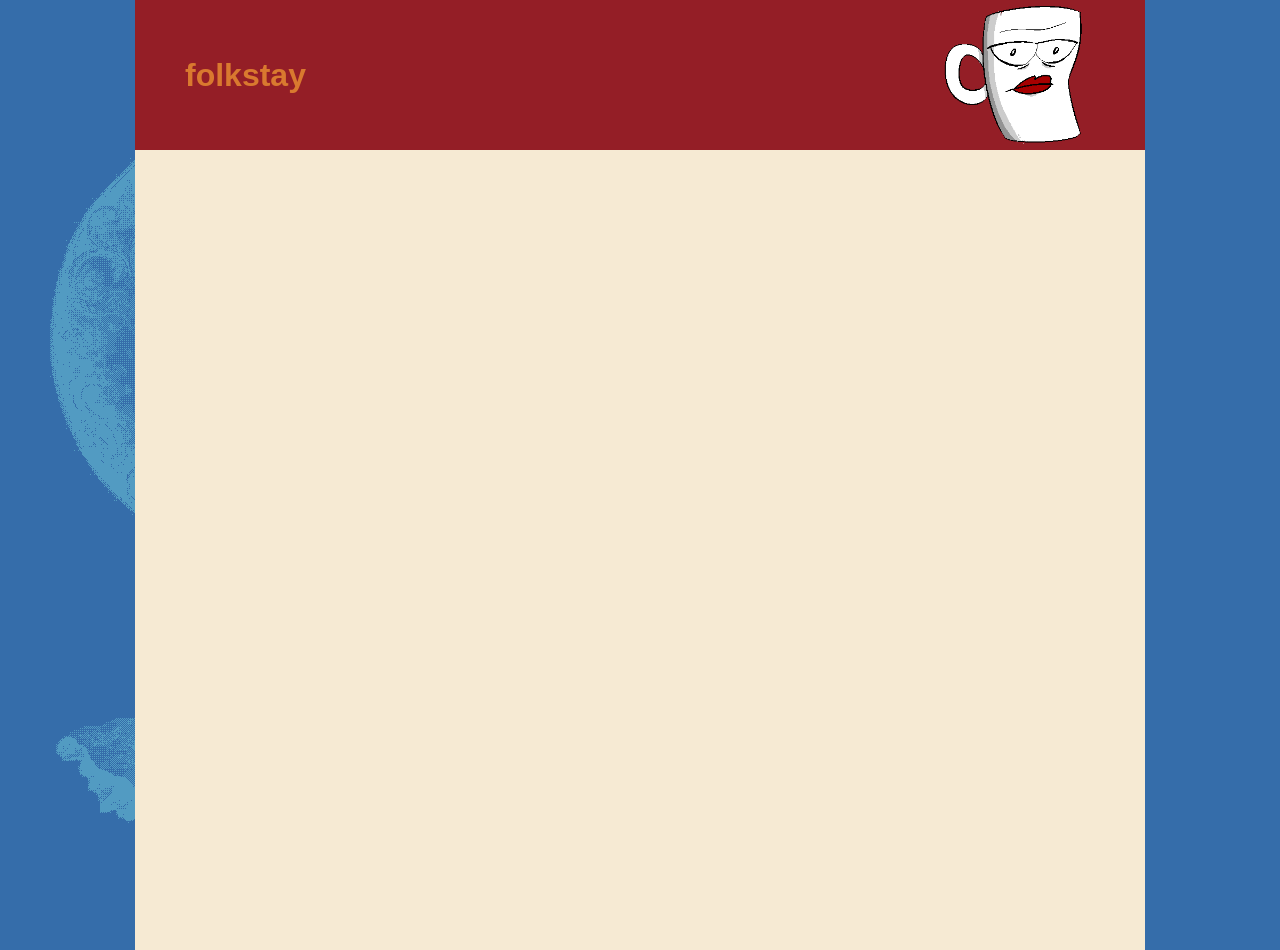
<file: neocities/index.html>
<!DOCTYPE html>
<html>

<head>
    <meta charset="UTF-8">
    <meta name="viewport" content="width=device-width, initial-scale=1.0">
    <link rel="icon" href="https://i.imgur.com/UHSilpu.gif">
    <title>folkstay</title>
    <link rel="stylesheet" href="style.css">
</head>

<body>
    <img src="star.png" alt="Star" class="star-decor">
    
    <header class="header">
        <h1>folkstay</h1>
        <img src="кружка2.png" alt="Кружка" class="header-image">
    </header>
    <main class="material">
    </main>
</body>

</html>
</file>
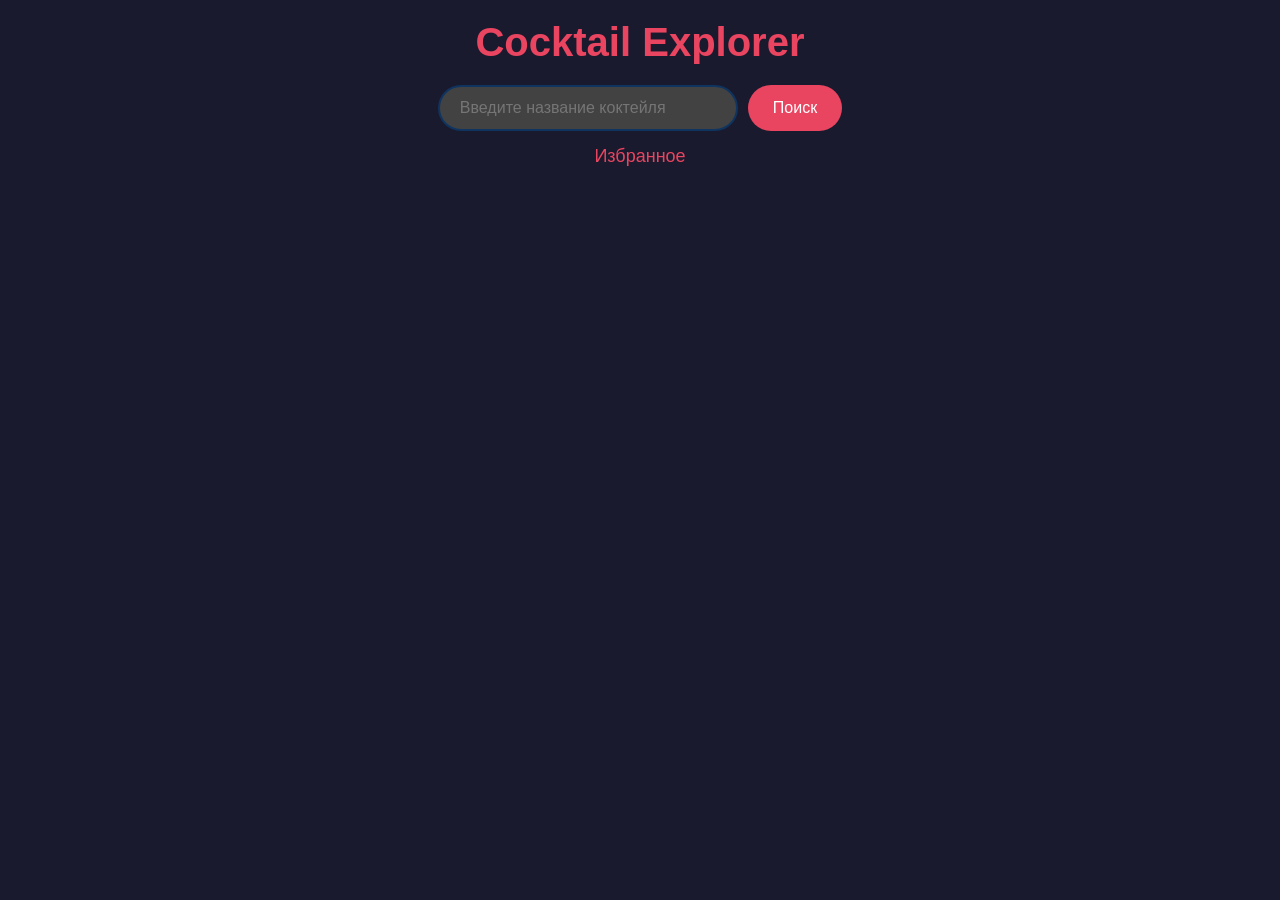
<file: cocktail_app/src/index.html>
<!DOCTYPE html>
<html lang="en">
<head>
    <meta charset="UTF-8">
    <meta name="viewport" content="width=device-width, initial-scale=1.0">
    <title>Cocktail Explorer</title>
    <link rel="stylesheet" href="ui/styles/global.css">
    
</head>
<body>
    <div id="app-root"></div>
    <script type="module" src="app/app.js"></script>
</body>
</html>
</file>
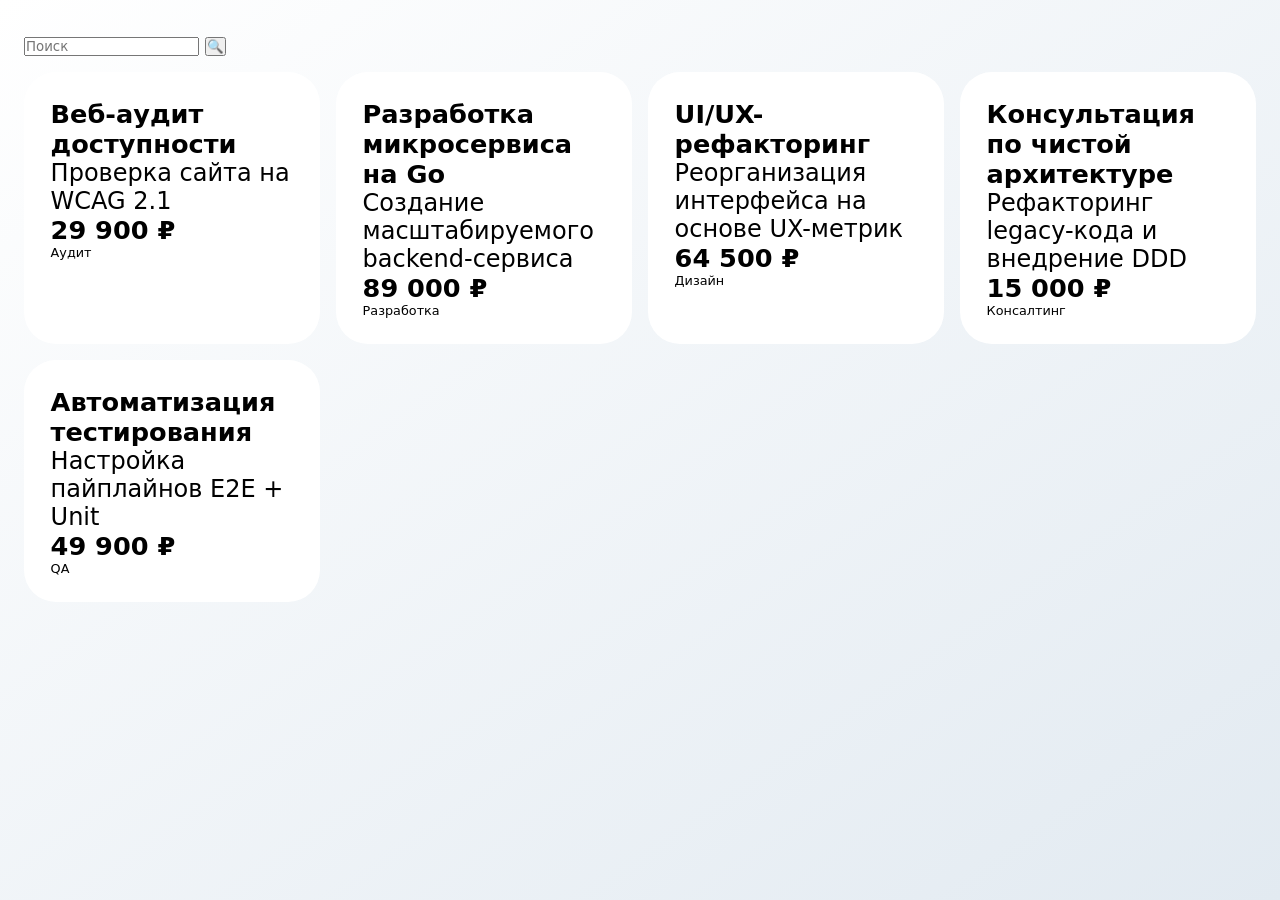
<file: practice6/src/index.html>
<!DOCTYPE html>
<html lang="ru">

<head>
    <meta charset="UTF-8">
    <title>Arch demo - DDD + Clean + SPA</title>
    <link rel="stylesheet" href="ui/styles/global.css">
</head>

<body>
    <div id="app-root"></div>

    <script type="module" src="./app/app.js"></script>
</body>

</html>
</file>
<file: neocities/style.css>
* {
    cursor: url('https://cdn.cursors-4u.net/css-previews/happy-apple-7e5f897d-css.webp') 2 1, auto !important;
}

::selection {
    background-color: #529bc2;
    color: #356daa;
}

content{
    flex:row;
}


/* Картинка как декоративный элемент */
.star-decor {
    position: fixed;        
    top: 20px;
    left: 20px;
    height: auto;
    z-index: -1;            /* Позади контента */
    pointer-events: none;   
      
}

body {
    background-color: #356daa;
    margin: 0;
    min-height: 100vh;
    font-family: Arial, sans-serif;
}

.header {
    height: 150px;
    width: 1010px;
    background-color: #941e26;
    margin: 0 auto;
    display: flex;
    align-items: center;
    justify-content: flex-end;
    padding-right: 50px;  

    box-sizing: border-box; 
}

.header h1 {
    color:#d9792f;
    
    margin-right: auto;
    padding-left: 50px;  
}

.material {
    height: 800px;
    width: 1010px;
    background-color: #f6ead3;
    margin: 0 auto;
}

.header-image {
    width: auto;
    height:150px; 

}
</file>
<file: cocktail_app/src/ui/styles/global.css>
* {
    cursor: url('https://cdn.cursors-4u.net/previews/americano-6145c7c5-32.webp') 32 32, auto !important;
    margin: 0;
    padding: 0;
    box-sizing: border-box;
}

body {
    font-family: 'Segoe UI', sans-serif;
    background: #1a1a2e;
    min-height: 100vh;
    color: #eee;
    padding: 20px;
}

#app-root {
    max-width: 900px;
    margin: 0 auto;
}

/* Search Bar */
.search-container {
    text-align: center;
    margin-bottom: 30px;
}

.search-container h1 {
    font-size: 2.5em;
    margin-bottom: 20px;
    color: #e94560;
}

.search-bar {
    display: flex;
    gap: 10px;
    justify-content: center;
    margin-bottom: 15px;
}

.search-bar input {
    padding: 12px 20px;
    border-radius: 25px;
    border: 2px solid #0f3460;
    background: #424242;
    color: white;
    font-size: 16px;
    width: 300px;
    outline: none;
}

.search-bar input:focus {
    border-color: #e94560;
}

.search-bar button {
    padding: 12px 25px;
    border-radius: 25px;
    background: #e94560;
    color: white;
    border: none;
    cursor: pointer;
    font-size: 16px;
}

.nav-links {
    margin-top: 10px;
}

.nav-links a {
    color: #e94560;
    text-decoration: none;
    font-size: 18px;
}

/* Cocktail Grid */
.results-grid {
    display: grid;
    grid-template-columns: repeat(auto-fill, minmax(250px, 1fr));
    gap: 20px;
}

/* Cocktail Card */
.cocktail-card {
    background: rgba(255, 255, 255, 0.08);
    border-radius: 15px;
    overflow: hidden;
    cursor: pointer;
}

.cocktail-card img {
    width: 100%;
    height: 200px;
    object-fit: cover;
}

.cocktail-card-body {
    padding: 15px;
}

.cocktail-card:hover {
    box-shadow: 0px 0px 30px 0px #e94560;
}


.cocktail-card-body h3 {
    font-size: 18px;
    margin-bottom: 5px;
}

.cocktail-meta {
    font-size: 13px;
    color: rgba(255, 255, 255, 0.7);
}

/* Detail Page */
.detail-container {
    max-width: 700px;
    margin: 0 auto;
}

.back-btn {
    background: rgba(255, 255, 255, 0.1);
    border: none;
    color: white;
    padding: 10px 20px;
    border-radius: 25px;
    cursor: pointer;
    font-size: 16px;
    margin-bottom: 20px;
}

.detail-card {
    background: rgba(255, 255, 255, 0.08);
    border-radius: 20px;
    overflow: hidden;
}

.detail-image-container {
    position: relative;
}

.detail-image {
    width: 100%;
    height: 300px;
    object-fit: cover;
}

.favorite-btn {
    position: absolute;
    top: 15px;
    right: 15px;
    background: rgba(0, 0, 0, 0.5);
    border: none;
    font-size: 28px;
    padding: 10px;
    border-radius: 50%;
    cursor: pointer;
}

.detail-body {
    padding: 25px;
}

.detail-body h1 {
    font-size: 2em;
    margin-bottom: 15px;
    color: #e94560;
}

.detail-meta {
    display: flex;
    gap: 10px;
    flex-wrap: wrap;
    margin-bottom: 25px;
}

.badge {
    background: #e94560;
    color: white;
    padding: 5px 15px;
    border-radius: 20px;
    font-size: 14px;
}

.ingredients-section,
.instructions-section {
    margin-bottom: 25px;
}

.ingredients-section h3,
.instructions-section h3 {
    color: #e94560;
    margin-bottom: 10px;
}

.ingredients-list {
    list-style: none;
    display: flex;
    flex-wrap: wrap;
    gap: 10px;
}

.ingredient-item {
    background: rgba(255, 255, 255, 0.1);
    padding: 8px 15px;
    border-radius: 20px;
    font-size: 14px;
}

.ingredient-measure {
    color: #e94560;
    margin-right: 5px;
}

.instructions-section p {
    line-height: 1.6;
    color: rgba(255, 255, 255, 0.9);
}

/* Favorites */
.favorites-container {
    max-width: 900px;
    margin: 0 auto;
}

.favorites-header {
    display: flex;
    align-items: center;
    gap: 20px;
    margin-bottom: 30px;
}

.favorites-header h1 {
    color: #e94560;
}

/* States */
.loading {
    text-align: center;
    font-size: 20px;
    padding: 50px;
    color: rgba(255, 255, 255, 0.7);
}

.error {
    text-align: center;
    color: #ff6b6b;
    padding: 20px;
}

.empty-message {
    text-align: center;
    font-size: 20px;
    color: rgba(255, 255, 255, 0.5);
    padding: 50px;
    grid-column: 1 / -1;
}

.hidden {
    display: none;
}
</file>
<file: practice6/src/ui/styles/global.css>
@import './components/service-list.css';

/* Глобальные стили  */
* {
    margin: 0;
    padding: 0;
    box-sizing: border-box;
    font-family: system-ui, -apple-system, BlinkMacSystemFont, 'Segoe UI', Roboto, Oxygen, Ubuntu, Cantarell, 'Open Sans', 'Helvetica Neue', sans-serif;
}

body {
    background: linear-gradient(145deg, #ffffff 0%, #e2eaf1 100%);
    min-height: 100vh;
    padding: 2rem 1.5rem;
    font-size: 20px;
}

#app-root {
    max-width: 100%;
    margin: 0 auto;
}
</file>
